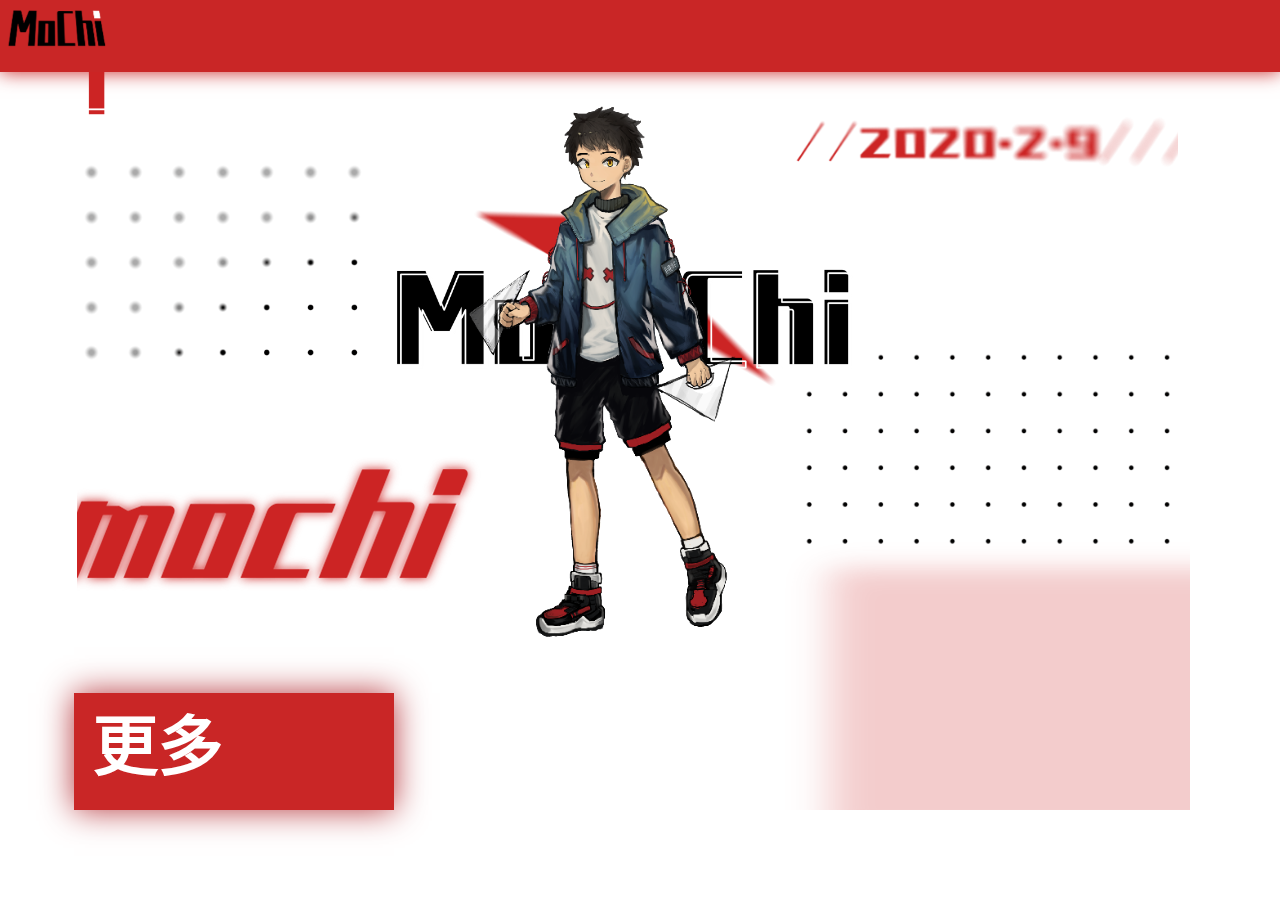
<file: index.html>
<!doctype html>
<html>
<html lang="zh-CN">
<head>
<title>MoChi墨辰音源公式站</title>
<link rel="stylesheet" type="text/css" href="./css/indexMin.css" media="screen and (max-width:1000px)"/>
<link rel="stylesheet" type="text/css" href="./css/index.css" media="screen and (min-width:1001px)"/>
</head>

<body>
<div id="横幅"></div>
<div><img src="imgsrc/%E5%8E%8B%E7%BC%A9/0.png" alt=""   id="立绘">&nbsp;</div>
<div align="center">
    
<div><img src="./imgsrc/压缩/mochi.png" alt="" width="640" height="385" id="mochi"/>	</div>
<div> <img src="imgsrc/ui/2.png" alt="" width="2560" height="1600" class="背景2">
	<img src="imgsrc/ui/3.png" alt="" width="2560" height="1600" class="背景3">
	<img src="./imgsrc/ui/5.png" alt="" width="2560" height="1600" class="背景1">
	<img src="imgsrc/ui/6.png" alt="" width="2560" height="1600" class="背景6">
	<img src="imgsrc/ui/7.png" alt="" width="2560" height="1600" class="背景7">
	<img src="imgsrc/ui/8.png" alt="" width="2560" height="1600" class="背景8">	
	<img src="./imgsrc/ui/13.png" alt="" width="2560" height="1600" class="背景13">
	<img src="imgsrc/ui/9.png" alt="" name="p1" width="2560" height="1600" class="背景14">
	&nbsp;</div>
<div><img src="imgsrc/%E5%8E%8B%E7%BC%A9/0.png" alt=""  width="328" height="653"  id="立绘">&nbsp;</div>
<div id="download" align="center"> <a id="a" href="./菜单.html">更多</a>
  </div>
</body>
</html>
</file>
<file: css/indexMin.css>
#download{
    background-color: rgb(201, 38, 38);
    width: 49%;
    height: 8%;
    margin: 0 auto;
    position: absolute;
    top: 87%;
    left: 29%;
    text-align: left;
    right: 45%;
    -webkit-box-shadow: 0px 0px 16px #B5363C;
    box-shadow: 0px 0px 16px #B5363C;
    font-size: 232%;
   }
#p1
{
    position: absolute;
    height: 50px;
    text-align: center;
    line-height: 50px;
    width: 100%;
}

.背景3 {
    position: absolute;
    width: 92%;
    height: auto;
    visibility: inherit;
    top: 27%;
    left: 5%;
}

#a{
    color: rgb(255, 255, 255);
    position: absolute;
    right: 0px;
    z-index: 1;
    font-weight: bold;
    text-decoration: none;
    width: 100%;
    left: 6%;
    height: auto;
}
;
#立绘 {
}


.背景2 {
    position: absolute;
    width: 445%;
    height: 53%;
    text-align: center;
    bottom: 0%;
    left: -345%;

};
.背景5 {
    width: 0%;
    height: auto;
    position: absolute;
}

.背景13 {
    width: 64%;
    height: auto;
    position: absolute;
    top: 46%;
    left: 0%;
}
.背景1 {
    width: 91%;
    height: auto;
    position: absolute;
    margin-top: 0px;
    top: 9%;
    left: 2%;
}


.背景6 {
    position: absolute;
    width: 99%;
    height: auto;
    top: 30%;
    right: 6%;
    line-height: 50px;
    width: 91%;
}
.背景7 {
    position: absolute;
    width: 72%;
    height: auto;
    right: 0%;
    top: 5%;
}
.背景14 {
    width: 114%;
    position: absolute;
    opacity: 1;
    left: -21%;
    top: 13%;
    height: auto;
}
.背景8 {
    position: absolute;
    width: 90%;
    height: auto;
    right: 0%;
    top: 32%;
}
#立绘 {
    width: 87%;
    height: auto;
    position: absolute;
    left: 3%;
    top: 9%;
    right: 41%;
}
#mochi {
    height: auto;
    position: absolute;
    left: 2%;
    width: 23%;
    top: 8px;
}
#横幅 {
    width: 100%;
    height: 5%;
    background-color: #C92626;
    position: fixed;
    top: 0%;
    left: 0%;
    -webkit-box-shadow: 0px 0px 18px #B5363C;
    box-shadow: 0px 0px 18px #B5363C;
}

#横线 {
    position: absolute;
    height: 6px;
    width: 80%;
    left: 17%;
    top: 2%;
   
}
</file>
<file: css/index.css>
#download{
    background-color: rgb(201, 38, 38);
    width: 25%;
    height: 13%;
    margin: 0 auto;
    position: absolute;
    top: 77%;
    left: 5.8%;
    text-align: left;
    font-size: 408%;
    -webkit-box-shadow: 0px 0px 31px #B5363C;
    box-shadow: 0px 0px 31px #B5363C;
}
   
}
#p1
{
    position: absolute;
    height: 50px;
    text-align: center;
    line-height: 50px;
    width: 100%;
}
#a{
    color: rgb(255, 255, 255);
    position: absolute;
    right: 0px;
    z-index: 1;
    font-weight: bold;
    text-decoration: none;
    width: 111%;
    left: 6%;
    height: auto;
}
;
.背景4   {
    position: absolute;
    width: 3%;
    height: auto;
    top: 68%;
}

.背景3 {
    position: absolute;
    width: 56%;
    height: auto;
    text-align: center;
    top: 9%;
    left: 20%;
}

.背景2 {
    position: absolute;
    width: 142%;
    height: 72%;
    text-align: center;
    bottom: 10%;
    right: 7%;
}
.背景15 {
    width: 119%;
    height: auto;
    position: absolute;
    left: -100%;
    top: -30%;
}

.背景13 {
    position: absolute;
    top: 46%;
    line-height: 50px;
    height: auto;
    left: 6%;
    bottom: auto;
    width: 45%;
}
.背景6 {
    position: absolute;
    width: 68%;
    height: auto;
    top: 17%;
    right: 27%;
}
.背景1 {
    width: 29%;
    height: auto;
    position: absolute;
    left: 5.4%;
    top: 8%;
}

.背景7 {
    position: absolute;
    width: 90%;
    height: auto;
    right: 8%;
    top: 8%;
}
.背景14 {
    width: 48%;
    height: auto;
    position: absolute;
    opacity: 1;
    left: 19%;
    top: 24%;
}

.背景8 {
    position: absolute;
    width: 90%;
    height: auto;
    right: 7%;
    top: -3%;
}
#立绘 {
    width: 22%;
    height: auto;
    position: absolute;
    left: 36%;
    top: 11%;
    right: 40%;
}
#mochi {
    width: 8%;
    width: 11%;
    height: auto;
    position: absolute;
    left: -1%;
    top: 1%;
}
#横线 {
    position: absolute;
    height: 1%;
    width: 85%;
    left: 7%;
    top: 5.2%;
    visibility: hidden;
}
#横幅 {
    width: 100%;
    height: 9%;
    top: -1%;
    position: fixed;
    left: 0%;
    right: 0%;
    padding-top: 0px;
    padding-right: 0px;
    padding-bottom: 0px;
    padding-left: 0px;
    margin-top: 0px;
    background-color: #C92626;
    -webkit-box-shadow: 0px 0px 18px #C92626;
    box-shadow: 0px 0px 18px #C92626;
}
</file>
